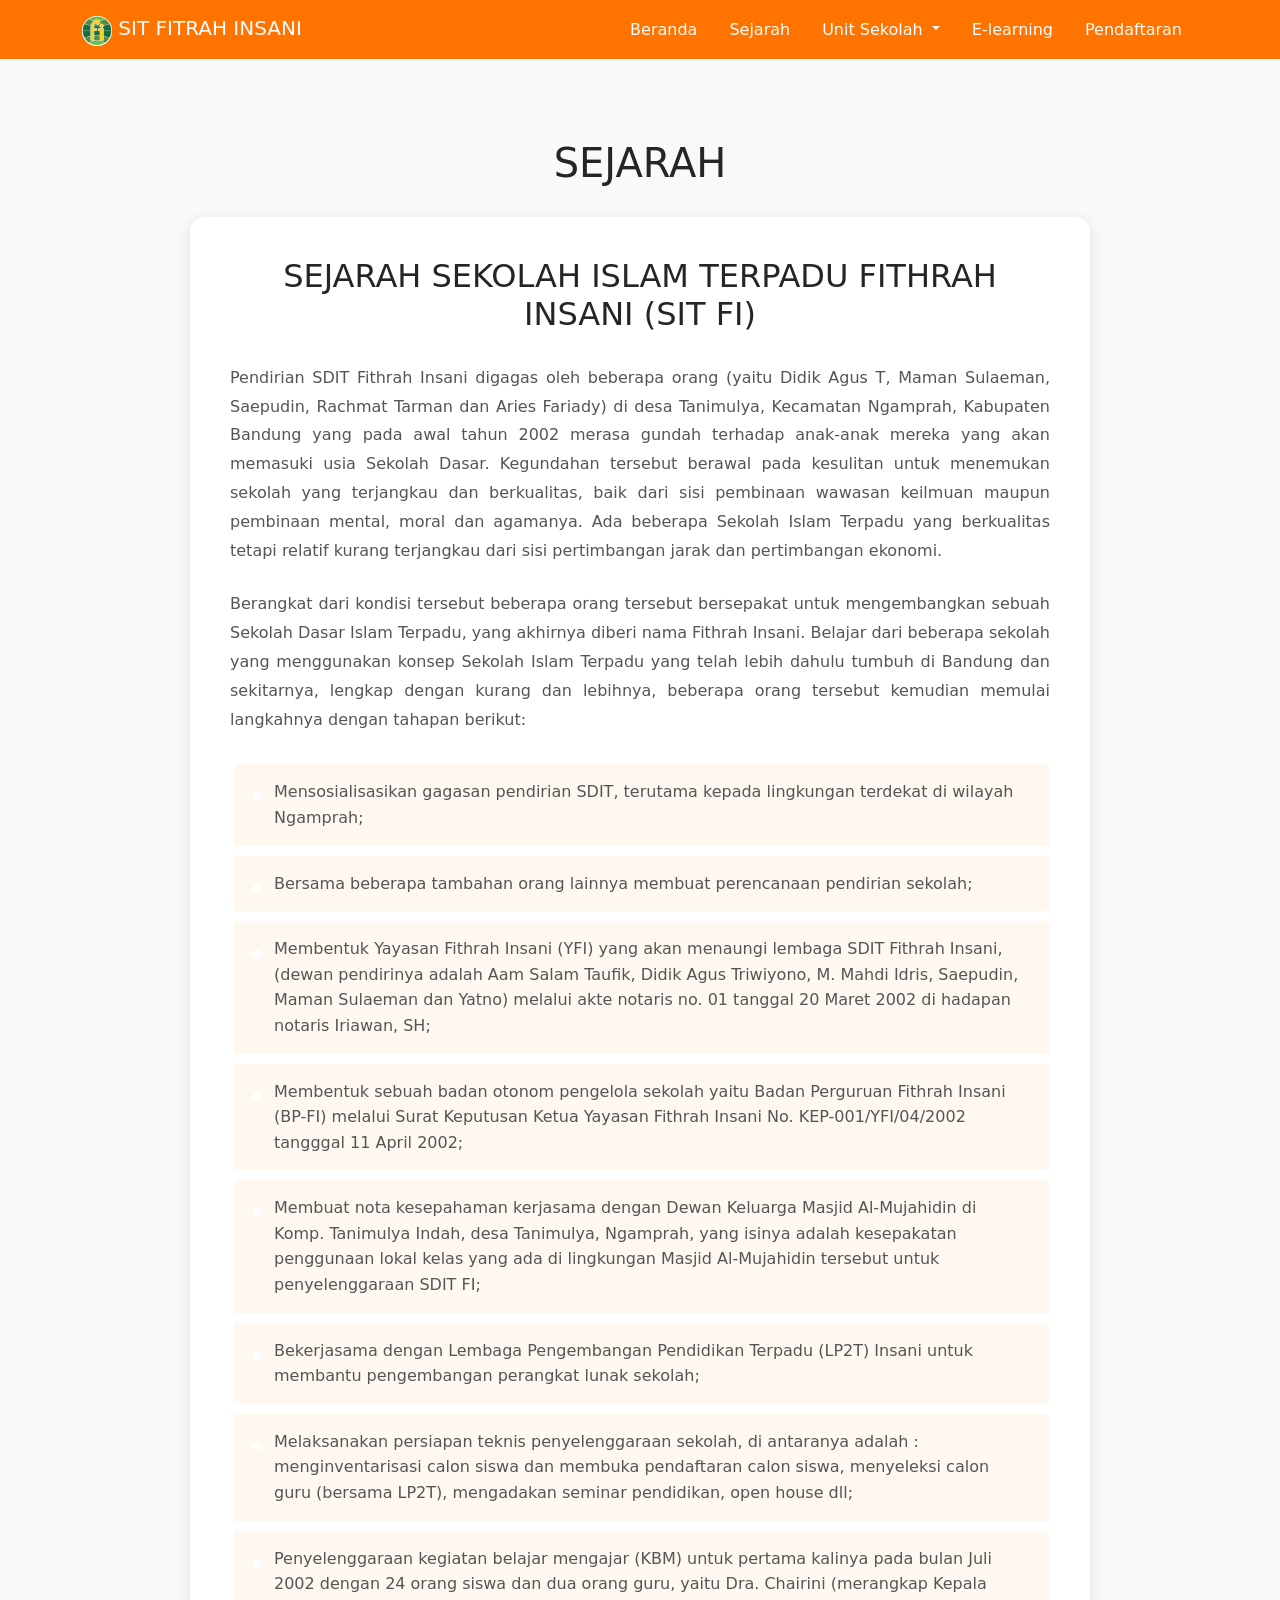
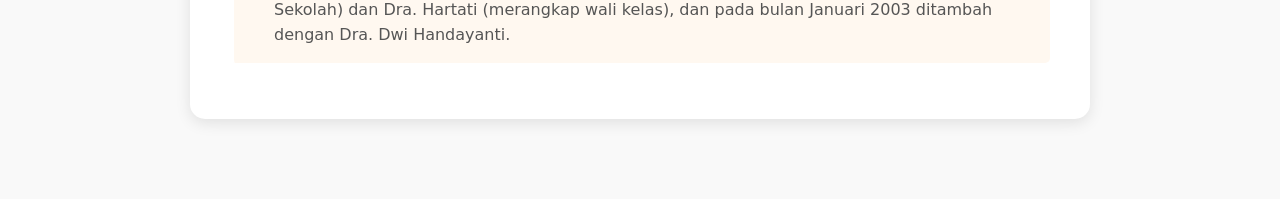
<file: sejarah.html>
<!doctype html>
<html lang="en">
  <head>
    <meta charset="utf-8" />
    <meta name="viewport" content="width=device-width, initial-scale=1" />
    <link rel="icon" type="image/x-icon" href="image/Logo-YFIB.png">
    <title>SMA IT FITRAH INSANI</title>

    <!--menghubungkan bootstrap CSS-->
    <link rel="stylesheet" href="css/bootstrap.min.css" />
    <!--menghubungkan booststrap CSS INTERNAL-->
    <link rel="stylesheet" href="style.css" />
  </head>

  <body>
    <!--awal navbar dan awal logo-->
    <nav class="navbar" data-base-theme>
      <div class="container">
        <a class="navbar-brand" href="#">
          <img src="image/Logo-YFIB.png" alt="Logo" width="30" height="30" class="d-inline-block align-text-top" />
          SIT FITRAH INSANI
        </a>
        <!-- akhir logo-->

        <!-- awal navbar text pertama-->
        <ul class="nav justify-content-end">
          <li class="nav-item">
            <a class="nav-link active" aria-current="page" href="index.html">Beranda</a>
          </li>
          <li class="nav-item">
            <a class="nav-link" href="sejarah.html">Sejarah</a>
          </li>

          <!--awal dropdown-->
          <li class="nav-item dropdown">
            <button class="nav-link dropdown-toggle" type="button" data-bs-toggle="dropdown" aria-expanded="false">Unit Sekolah </button>
            <ul class="dropdown-menu">
              <li><a class="dropdown-item" href="#">TKIT</a></li>
              <li><a class="dropdown-item" href="#">SDIT</a></li>
              <li><a class="dropdown-item" href="#">SMPIT</a></li>
              <li><a class="dropdown-item" href="#">SMKIT</a></li>
              <li><a class="dropdown-item" href="#">SMAIT</a></li>
              <li><hr class="dropdown-divider"></li>
              <li><a class="dropdown-item" href="#">STEI FI</a></li>
            </ul>
          </li>
          <!--akhir dropdown-->

          <!--awal navbar text kedua-->
          <li class="nav-item"></li>
          <li class="nav-item">
            <a class="nav-link" href="#">E-learning</a>
          </li>
          <li class="nav-item">
            <a class="nav-link" aria-disabled="true">Pendaftaran</a>
          </li>
        </ul>
      </div>
    </nav>
    <!--akhir navbar-->

    <!--sejarah-->
    <section class="sejarah-section">
      <div class="container">
        <h1 class="text-center"> SEJARAH </h1>
        <div class="sejarah-content-wrapper">
          <h2 class="text-center">SEJARAH SEKOLAH ISLAM TERPADU FITHRAH INSANI (SIT FI)</h2>

          <div class="sejarah-text">
            <p>
              Pendirian SDIT Fithrah Insani digagas oleh beberapa orang (yaitu Didik Agus T, Maman Sulaeman, Saepudin, Rachmat Tarman dan Aries Fariady) di desa Tanimulya, Kecamatan Ngamprah, Kabupaten Bandung yang pada awal tahun 2002 merasa gundah terhadap anak-anak mereka yang akan memasuki usia Sekolah Dasar. Kegundahan tersebut berawal pada kesulitan untuk menemukan sekolah yang terjangkau dan berkualitas, baik dari sisi pembinaan wawasan keilmuan maupun pembinaan mental, moral dan agamanya. Ada beberapa Sekolah Islam Terpadu yang berkualitas tetapi relatif kurang terjangkau dari sisi pertimbangan jarak dan pertimbangan ekonomi.
            </p>

            <p>
              Berangkat dari kondisi tersebut beberapa orang tersebut bersepakat untuk mengembangkan sebuah Sekolah Dasar Islam Terpadu, yang akhirnya diberi nama Fithrah Insani. Belajar dari beberapa sekolah yang menggunakan konsep Sekolah Islam Terpadu yang telah lebih dahulu tumbuh di Bandung dan sekitarnya, lengkap dengan kurang dan lebihnya, beberapa orang tersebut kemudian memulai langkahnya dengan tahapan berikut:
            </p>
          </div>

          <ul class="sejarah-tahapan">
            <li>Mensosialisasikan gagasan pendirian SDIT, terutama kepada lingkungan terdekat di wilayah Ngamprah;</li>
            <li>Bersama beberapa tambahan orang lainnya membuat perencanaan pendirian sekolah;</li>
            <li>Membentuk Yayasan Fithrah Insani (YFI) yang akan menaungi lembaga SDIT Fithrah Insani, (dewan pendirinya adalah Aam Salam Taufik, Didik Agus Triwiyono, M. Mahdi Idris, Saepudin, Maman Sulaeman dan Yatno) melalui akte notaris no. 01 tanggal 20 Maret 2002 di hadapan notaris Iriawan, SH;</li>
            <li>Membentuk sebuah badan otonom pengelola sekolah yaitu Badan Perguruan Fithrah Insani (BP-FI) melalui Surat Keputusan Ketua Yayasan Fithrah Insani No. KEP-001/YFI/04/2002 tangggal 11 April 2002;</li>
            <li>Membuat nota kesepahaman kerjasama dengan Dewan Keluarga Masjid Al-Mujahidin di Komp. Tanimulya Indah, desa Tanimulya, Ngamprah, yang isinya adalah kesepakatan penggunaan lokal kelas yang ada di lingkungan Masjid Al-Mujahidin tersebut untuk penyelenggaraan SDIT FI;</li>
            <li>Bekerjasama dengan Lembaga Pengembangan Pendidikan Terpadu (LP2T) Insani untuk membantu pengembangan perangkat lunak sekolah;</li>
            <li>Melaksanakan persiapan teknis penyelenggaraan sekolah, di antaranya adalah : menginventarisasi calon siswa dan membuka pendaftaran calon siswa, menyeleksi calon guru (bersama LP2T), mengadakan seminar pendidikan, open house dll;</li>
            <li>Penyelenggaraan kegiatan belajar mengajar (KBM) untuk pertama kalinya pada bulan Juli 2002 dengan 24 orang siswa dan dua orang guru, yaitu Dra. Chairini (merangkap Kepala Sekolah) dan Dra. Hartati (merangkap wali kelas), dan pada bulan Januari 2003 ditambah dengan Dra. Dwi Handayanti.</li>
          </ul>
        </div>
      </div>
    </section>

    <!-- JavaScript -->
    <script src="js/bootstrap.bundle.min.js"></script>
    <script src="js/main.js"></script>
  </body>
</html>
</file>
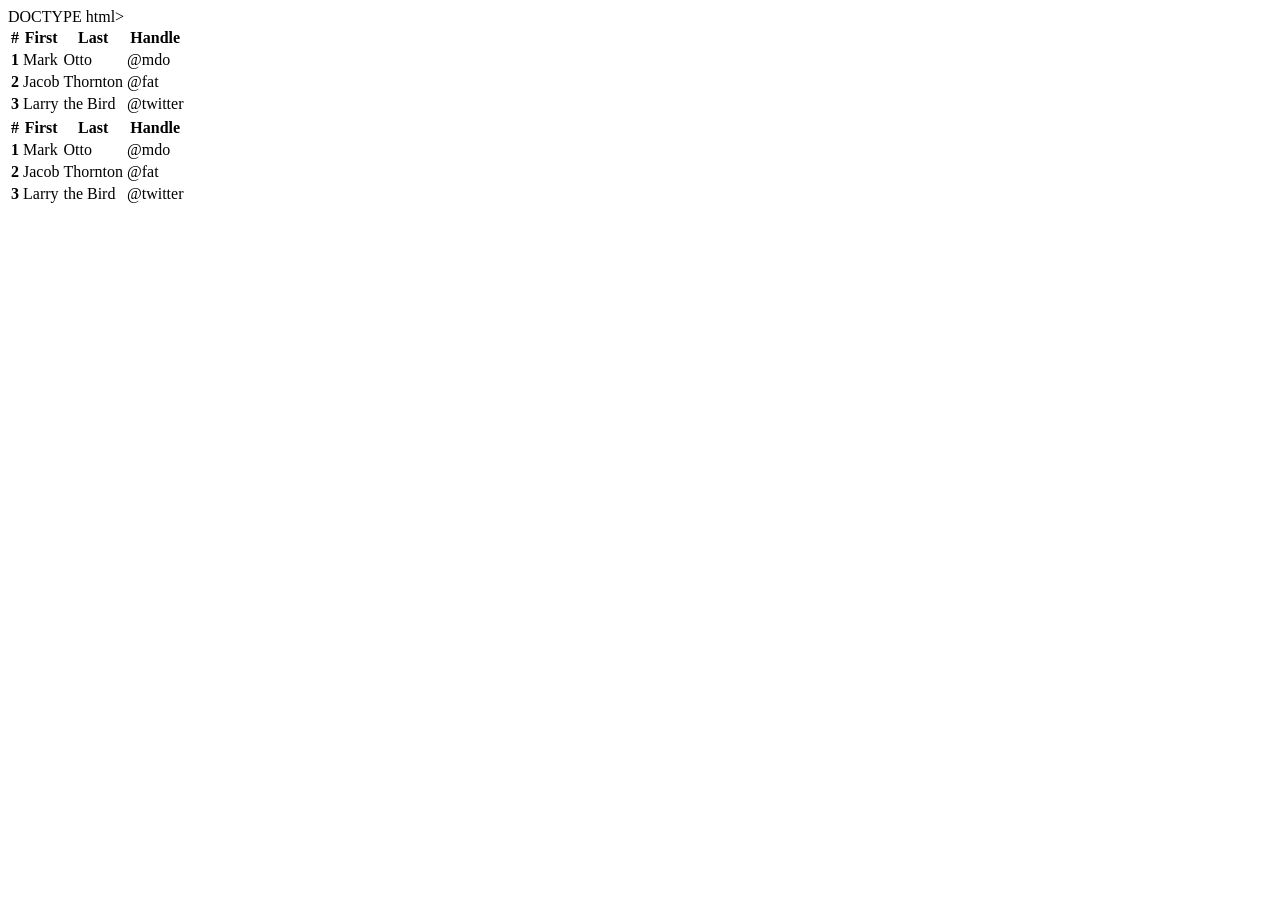
<file: unit-sekolah.html>
DOCTYPE html>
<html lang="id">
<head>
    <meta charset="UTF-8">
    <meta name="viewport" content="width=device-width, initial-scale=1.0">
    <title>Unit Sekolah - SIT Fithrah Insani</title>
</head>
<body>
<table class="table">
  <thead class="thead-dark">
    <tr>
      <th scope="col">#</th>
      <th scope="col">First</th>
      <th scope="col">Last</th>
      <th scope="col">Handle</th>
    </tr>
  </thead>
  <tbody>
    <tr>
      <th scope="row">1</th>
      <td>Mark</td>
      <td>Otto</td>
      <td>@mdo</td>
    </tr>
    <tr>
      <th scope="row">2</th>
      <td>Jacob</td>
      <td>Thornton</td>
      <td>@fat</td>
    </tr>
    <tr>
      <th scope="row">3</th>
      <td>Larry</td>
      <td>the Bird</td>
      <td>@twitter</td>
    </tr>
  </tbody>
</table>

<table class="table">
  <thead class="thead-light">
    <tr>
      <th scope="col">#</th>
      <th scope="col">First</th>
      <th scope="col">Last</th>
      <th scope="col">Handle</th>
    </tr>
  </thead>
  <tbody>
    <tr>
      <th scope="row">1</th>
      <td>Mark</td>
      <td>Otto</td>
      <td>@mdo</td>
    </tr>
    <tr>
      <th scope="row">2</th>
      <td>Jacob</td>
      <td>Thornton</td>
      <td>@fat</td>
    </tr>
    <tr>
      <th scope="row">3</th>
      <td>Larry</td>
      <td>the Bird</td>
      <td>@twitter</td>
    </tr>
  </tbody>
</table>
</body>
</html>
</file>
<file: style.css>
.nav-link {
  color: white;
}

.nav-link:hover {
  color: oklab(41.445% -0.10208 0.07022);
}

.nav-link:active {
  color: white;
}

h1 {
  text-align: center;
}

h2 {
  text-align: center;
}

.text-center {
  text-align: center;
}

.foto-utama {
  border-radius: 30px;
}

.navbar {
  background-color: rgb(255, 115, 0);
}

.navbar-brand {
  color: white;
}

.btn-daftar {
  background-color: rgb(255, 115, 0);
}

.btn-daftar:hover {
  background-color: rgb(239, 143, 65);
}

.btn-about {
  background-color: rgb(26, 25, 25);
}

.btn-about:hover {
  background-color: rgb(89, 85, 85);
}

/* Sejarah Section */
.sejarah-section {
  padding: 80px 0;
  background-color: #f9f9f9;
}

.sejarah-section h1 {
  margin-bottom: 30px;
  color: rgb(37, 37, 37);
}

.sejarah-content-wrapper {
  max-width: 900px;
  margin: 0 auto;
  background-color: white;
  padding: 40px;
  border-radius: 15px;
  box-shadow: 0 4px 15px rgba(0,0,0,0.1);
}

.sejarah-content-wrapper h2 {
  margin-bottom: 30px;
  color: rgb(37, 37, 37);
}

.sejarah-text p {
  text-align: justify;
  line-height: 1.8;
  margin-bottom: 25px;
  color: #555;
  font-size: 16px;
}

.sejarah-tahapan {
  list-style-type: none;
  padding: 0;
  margin-top: 30px;
}

.sejarah-tahapan li {
  padding: 15px 20px;
  margin-bottom: 10px;
  padding-left: 40px;
  position: relative;
  background-color: #fff8f0;
  border-left: 4px solid rgb(255, 255, 255);
  border-radius: 5px;
  color: #555;
  line-height: 1.6;
}

.sejarah-tahapan li::before {
  content: "•";
  position: absolute;
  left: 15px;
  color: rgb(255, 255, 255);
  font-size: 24px;
  font-weight: bold;
}

/* Visi Misi Section */
.visi-misi-section {
  background-color: #f5f5f5;
  padding: 60px 0;
}

.visi-misi-section h1 {
  margin-bottom: 40px;
}

.visi-misi-section h2 {
  margin-top: 30px;
  margin-bottom: 20px;
}

.misi-list ul {
  list-style-type: none;
  padding: 0;
  max-width: 800px;
  margin: 0 auto;
}

.misi-list li {
  padding: 10px 0;
  text-align: center;
}

/* Core Value Section */
.core-value-section {
  padding: 80px 0;
  background-color: white;
}

.core-value-section h2 {
  margin-bottom: 20px;
}

.core-value-section > .container > .text-center > p {
  max-width: 800px;
  margin: 0 auto 50px;
}

.core-value-grid {
  display: grid;
  grid-template-columns: repeat(3, 1fr);
  gap: 30px;
  margin-top: 50px;
}

.core-value-item {
  text-align: center;
  padding: 30px 20px;
  background-color: #fff;
  border-radius: 10px;
  box-shadow: 0 2px 10px rgba(0,0,0,0.1);
  transition: transform 0.3s ease;
}

.core-value-item:hover {
  transform: translateY(-5px);
}

.core-icon {
  font-size: 40px;
  color: rgb(255, 115, 0);
  margin-bottom: 15px;
}

.core-value-item h3 {
  color: rgb(255, 115, 0);
  margin-bottom: 15px;
  font-size: 22px;
}

.core-value-item p {
  font-size: 14px;
  line-height: 1.6;
  color: #555;
}

/* Keunggulan Section */
.keunggulan-section {
  padding: 80px 0;
  background-color: #f9f9f9;
}

.keunggulan-section h2 {
  margin-bottom: 20px;
}

.keunggulan-section > .container > .text-center > p {
  max-width: 900px;
  margin: 0 auto 50px;
}

.keunggulan-content {
  display: grid;
  grid-template-columns: 1fr 1fr;
  gap: 50px;
  margin-bottom: 50px;
}

.keunggulan-left h3,
.keunggulan-right h3 {
  color: rgb(255, 115, 0);
  margin-bottom: 20px;
  font-size: 24px;
}

.keunggulan-left ul,
.keunggulan-right ul {
  list-style-type: none;
  padding: 0;
}

.keunggulan-left li,
.keunggulan-right li {
  padding: 12px 0;
  padding-left: 30px;
  position: relative;
  color: #555;
}

.keunggulan-left li::before,
.keunggulan-right li::before {
  content: "✓";
  position: absolute;
  left: 0;
  color: rgb(255, 115, 0);
  font-weight: bold;
}

.keunggulan-images {
  display: grid;
  grid-template-columns: 1fr 1fr;
  gap: 30px;
}

.keunggulan-img {
  width: 100%;
  height: 300px;
  object-fit: cover;
  border-radius: 15px;
  box-shadow: 0 4px 15px rgba(0,0,0,0.1);
}

/* Responsive Design */
@media (max-width: 992px) {
  .core-value-grid {
    grid-template-columns: repeat(2, 1fr);
  }

  .keunggulan-content {
    grid-template-columns: 1fr;
  }

  .keunggulan-images {
    grid-template-columns: 1fr;
  }
}

@media (max-width: 768px) {
  .core-value-grid {
    grid-template-columns: 1fr;
  }

  .core-value-item {
    padding: 20px 15px;
  }

  .keunggulan-img {
    height: 250px;
  }

  .sejarah-content-wrapper {
    padding: 25px;
  }

  .sejarah-tahapan li {
    padding: 12px 15px;
    padding-left: 35px;
  }
}

/* Program SMPIT Section */
.program-smpit-section {
  padding: 80px 0;
  background-color: white;
}

.program-smpit-wrapper {
  display: flex;
  align-items: center;
  gap: 30px;
}

.program-smpit-image {
  flex-basis: 50%;
}

.program-smpit-image img {
  width: 100%;
  border-radius: 15px;
  box-shadow: 0 4px 15px rgba(0,0,0,0.1);
}

.program-smpit-content {
  flex-basis: 40%;
  display: flex;
  flex-direction: column;
  justify-content: center;
}

.program-smpit-title {
  font-size: clamp(0.929rem, 0.929rem + ((1vw - 0.2rem) * 0.785), 1.4rem);
  margin-bottom: 20px;
  line-height: 1.4;
}

.program-smpit-list {
  list-style-type: none;
  padding: 0;
  margin: 0;
  line-height: 1.75;
}

.program-smpit-list li {
  padding: 10px 0;
  padding-left: 25px;
  position: relative;
  color: #333;
  font-size: 16px;
}

.program-smpit-list li::before {
  content: "✓";
  position: absolute;
  left: 0;
  color: rgb(255, 115, 0);
  font-weight: bold;
  font-size: 18px;
}

@media (max-width: 992px) {
  .program-smpit-wrapper {
    flex-direction: column;
  }

  .program-smpit-image,
  .program-smpit-content {
    flex-basis: 100%;
    width: 100%;
  }

  .program-smpit-content {
    padding: 30px 0;
  }
}

@media (max-width: 768px) {
  .program-smpit-section {
    padding: 60px 0;
  }

  .program-smpit-title {
    font-size: 1.2rem;
  }
}

/* Banner Kutipan Ketua Yayasan */
.quote-banner-section {
  background: linear-gradient(135deg, rgb(248, 91, 26) 0%, rgb(224, 174, 81) 100%);
  background-image: url("https://fithrahinsani.org/wp-content/uploads/2023/11/Foto-Quotes-Bu-Rini.jpg");
  background-size: cover;
  background-position: center right;
  background-repeat: no-repeat;
  padding: 5.5rem 1.5rem;
  color: #ffffff;
}

.quote-text {
  font-family: Georgia, "Times New Roman", serif;
  font-size: clamp(1.6rem, 3vw, 2.4rem);
  line-height: 1.25;
  color: #ffffff;
}

.quote-author p:first-child {
  font-size: 0.95rem;
  margin-top: 0.75rem;
}

/* Penyesuaian layar HP agar teks tetap kontras & terbaca jelas */
@media (max-width: 767.98px) {
  .quote-banner-section {
    position: relative;
    background-position: 75% center;
    padding: 4rem 1rem;
  }

  .quote-banner-section::before {
    content: "";
    position: absolute;
    inset: 0;
    background: rgba(158, 71, 22, 0.55);
  }

  .quote-banner-section .container {
    position: relative;
    z-index: 1;
  }
}
/* ===== Tombol ===== */
.btn-orange,
.btn-fi-orange {
  background-color: rgb(255, 115, 0);
  border-color: rgb(255, 115, 0);
  color: #fff;
}

.btn-orange:hover,
.btn-fi-orange:hover {
  background-color: rgb(224, 92, 0);
  border-color: rgb(224, 92, 0);
  color: #fff;
}

.btn-fi-outline-orange {
  color: rgb(255, 115, 0);
  border: 2px solid rgb(255, 115, 0);
  background-color: transparent;
}

.btn-fi-outline-orange:hover {
  background-color: rgb(255, 115, 0);
  color: #fff;
}

.btn-fi-green {
  background-color: #28a745;
  border-color: #28a745;
  color: #fff;
}

.btn-fi-green:hover {
  background-color: #218838;
  border-color: #218838;
  color: #fff;
}

/* ===== Navbar FI ===== */
.navbar-fi {
  background-color: rgb(255, 115, 0);
}

.navbar-fi .dropdown-menu {
  min-width: 200px;
}

.navbar-fi .dropdown-item.active,
.navbar-fi .dropdown-item:active {
  background-color: rgb(255, 115, 0);
  color: #fff;
}

.navbar-fi .dropdown-item.active-unit {
  font-weight: 600;
}

/* ===== Checklist Program ===== */
.program-checklist {
  list-style: none;
  padding: 0;
  margin: 0 0 1rem;
}

.program-checklist li {
  position: relative;
  padding-left: 30px;
  margin-bottom: 12px;
  color: #444;
  line-height: 1.6;
}

.program-checklist li::before {
  content: "\2713";
  position: absolute;
  left: 0;
  color: rgb(255, 115, 0);
  font-weight: bold;
}

/* ===== Alur Pendaftaran ===== */
.alur-list {
  padding-left: 1.4rem;
  color: #444;
  line-height: 1.7;
}

.alur-list li {
  margin-bottom: 10px;
}

.alur-list a {
  color: rgb(255, 115, 0);
}

/* ===== Gambar Halaman Unit ===== */
.tkit-img-landscape,
.program-img {
  width: 100%;
  object-fit: cover;
}

.tkit-img-landscape {
  max-height: 420px;
}

.tkit-img-portrait {
  max-height: 520px;
  object-fit: cover;
}

.program-img {
  max-height: 380px;
}

/* ===== Footer FI ===== */
.footer-fi {
  background: linear-gradient(135deg, rgb(255, 115, 0) 0%, rgb(224, 90, 0) 100%);
}

.footer-fi .footer-links a {
  color: rgba(255, 255, 255, 0.85);
  text-decoration: none;
}

.footer-fi .footer-links a:hover {
  color: #fff;
  text-decoration: underline;
}

.footer-stripe {
  height: 6px;
  background: linear-gradient(90deg, rgb(255, 115, 0), rgb(224, 174, 81));
}

/* ===== Floating WhatsApp ===== */
.whatsapp-float {
  position: fixed;
  bottom: 24px;
  right: 24px;
  z-index: 1050;
  width: 56px;
  height: 56px;
  border-radius: 50%;
  background-color: #25d366;
  color: #fff;
  display: flex;
  align-items: center;
  justify-content: center;
  box-shadow: 0 4px 14px rgba(0, 0, 0, 0.3);
  transition: transform 0.2s ease;
}

.whatsapp-float:hover {
  color: #fff;
  transform: scale(1.1);
}

/* ===== Kutipan Ketua Yayasan ===== */
.quote-watermark {
  position: absolute;
  left: 1rem;
  top: 50%;
  transform: translateY(-50%);
  height: 75%;
  opacity: 0.15;
  pointer-events: none;
}

.quote-portrait {
  max-height: 340px;
  border-radius: 1rem;
  box-shadow: 0 8px 24px rgba(0, 0, 0, 0.25);
}

/* ===== Berita ===== */
.berita-title {
  color: #333;
  text-decoration: none;
  font-weight: 600;
}

.berita-title:hover {
  color: rgb(255, 115, 0);
}

.berita-meta {
  color: #888;
  font-size: 0.85rem;
}

@media (max-width: 767.98px) {
  .tkit-img-landscape,
  .program-img {
    max-height: 280px;
  }

  .tkit-img-portrait {
    max-height: 380px;
  }
}
</file>
